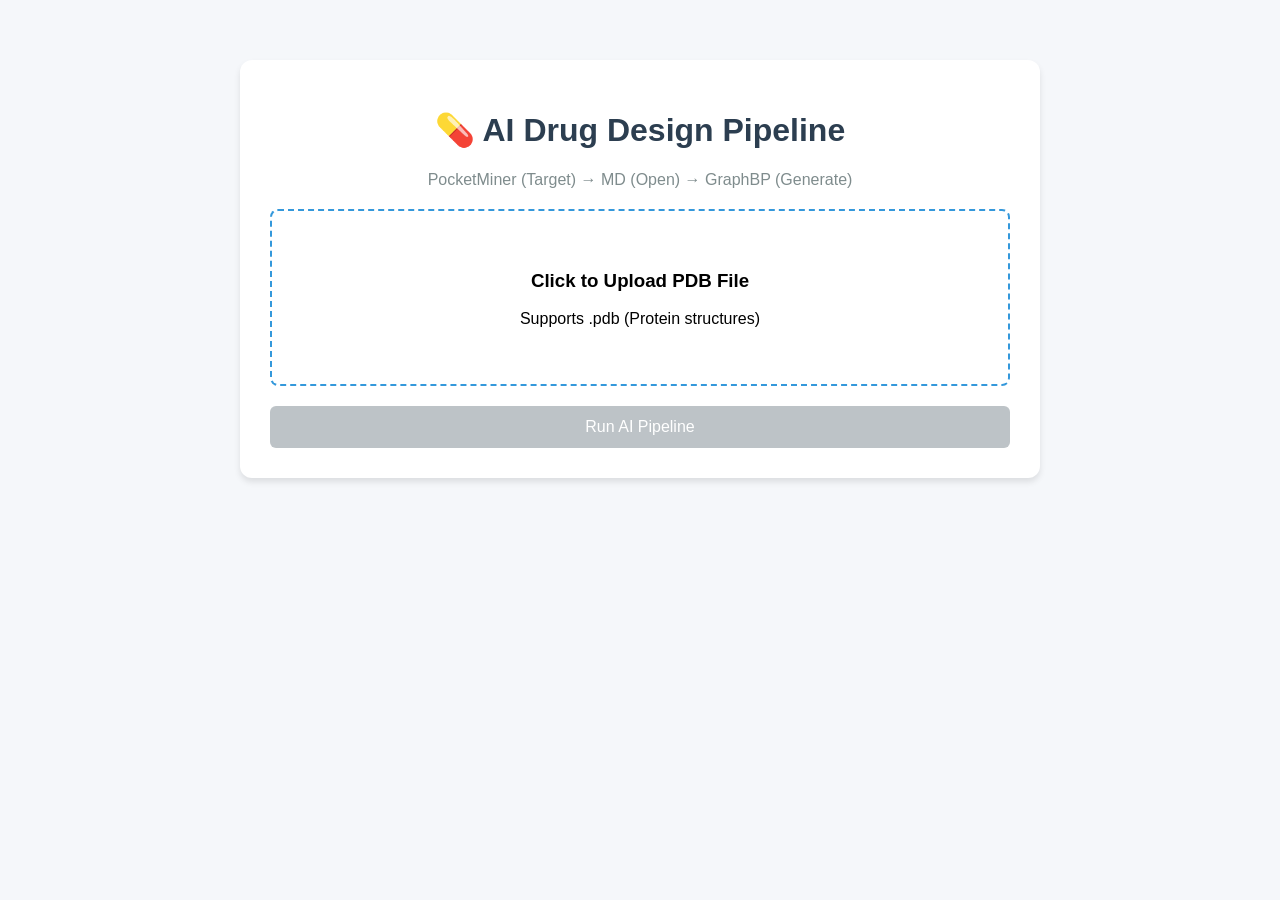
<file: app/core/templates/index.html>
<!DOCTYPE html>
<html lang="en">
<head>
    <meta charset="UTF-8">
    <title>AI Drug Design Platform</title>
    <style>
        body { font-family: 'Segoe UI', sans-serif; max-width: 800px; margin: 40px auto; padding: 20px; background: #f5f7fa; }
        .card { background: white; padding: 30px; border-radius: 12px; box-shadow: 0 4px 6px rgba(0,0,0,0.1); }
        h1 { color: #2c3e50; text-align: center; }
        .upload-area { border: 2px dashed #3498db; padding: 40px; text-align: center; border-radius: 8px; cursor: pointer; transition: 0.3s; margin: 20px 0; }
        .upload-area:hover { background: #eaf6ff; }
        #status { margin-top: 20px; display: none; }
        .step { margin: 10px 0; padding: 10px; border-left: 4px solid #ddd; background: #fafafa; }
        .step.active { border-color: #3498db; background: #fff; }
        .step.done { border-color: #2ecc71; color: #2ecc71; }
        button { background: #3498db; color: white; border: none; padding: 12px 24px; border-radius: 6px; font-size: 16px; cursor: pointer; width: 100%; }
        button:disabled { background: #bdc3c7; }

        .loading-dots:after {
            content: '.';
            animation: dots 1.5s steps(5, end) infinite;
        }
        @keyframes dots {
            0%, 20% { color: rgba(0,0,0,0); text-shadow: .25em 0 0 rgba(0,0,0,0), .5em 0 0 rgba(0,0,0,0);}
            40% { color: black; text-shadow: .25em 0 0 rgba(0,0,0,0), .5em 0 0 rgba(0,0,0,0);}
            60% { text-shadow: .25em 0 0 black, .5em 0 0 rgba(0,0,0,0);}
            80%, 100% { text-shadow: .25em 0 0 black, .5em 0 0 black;}
        }
    </style>
</head>
<body>

<div class="card">
    <h1>💊 AI Drug Design Pipeline</h1>
    <p style="text-align: center; color: #7f8c8d;">PocketMiner (Target) → MD (Open) → GraphBP (Generate)</p>

    <div class="upload-area" onclick="document.getElementById('fileInput').click()">
        <h3>Click to Upload PDB File</h3>
        <p>Supports .pdb (Protein structures)</p>
        <input type="file" id="fileInput" style="display:none" onchange="handleFile(this.files)">
    </div>
    <div id="fileName" style="text-align: center; margin-bottom: 10px; font-weight: bold;"></div>

    <button id="runBtn" onclick="runPipeline()" disabled>Run AI Pipeline</button>

    <div id="status">
        <h3>Pipeline Status:</h3>
        <div id="logArea"></div>
        <div id="resultArea" style="display:none; margin-top: 20px;">
            <h3>✅ Generation Complete!</h3>
            <p>Target Residue: <b id="resIdx"></b></p>
            <p>Center Coordinate: <b id="centerCoord"></b></p>
            <p>Generated Organic Molecules: <b id="numMols" style="color:#2ecc71; font-size: 1.2em;"></b></p>
            <div style="display: flex; gap: 10px; margin-top: 15px;">
                <a id="downloadLink" href="#" target="_blank" style="flex: 1;"><button style="background: #2ecc71;">Download Molecules (.sdf)</button></a>
                <a id="downloadPdbLink" href="#" target="_blank" style="flex: 1;"><button style="background: #9b59b6;">Download MD Pocket (.pdb)</button></a>
            </div>
        </div>
    </div>
</div>

<script>
    let selectedFile = null;

    function handleFile(files) {
        if(files.length > 0) {
            selectedFile = files[0];
            document.getElementById('fileName').innerText = "Selected: " + selectedFile.name;
            document.getElementById('runBtn').disabled = false;
        }
    }

    async function runPipeline() {
        if(!selectedFile) return;

        const btn = document.getElementById('runBtn');
        const statusDiv = document.getElementById('status');
        const logArea = document.getElementById('logArea');
        const resultArea = document.getElementById('resultArea');

        btn.disabled = true;
        btn.innerText = "Submitting Task...";
        statusDiv.style.display = 'block';
        resultArea.style.display = 'none';

        logArea.innerHTML = `<div class="step done">🚀 Uploading PDB file...</div>`;

        const formData = new FormData();
        formData.append('pdb_file', selectedFile);

        try {
            const response = await fetch('/api/run', { method: 'POST', body: formData });
            const data = await response.json();

            if (data.status === 'processing') {
                const taskId = data.task_id;

                btn.innerText = "AI Computing in Background...";
                logArea.innerHTML += `
                    <div class="step active"><span class="loading-dots">⏳ Running AI models (Generating Organic Molecules)</span><br><small style="color: #7f8c8d; font-size: 12px; margin-top: 5px; display: inline-block;">This may take a few minutes. Please keep this page open.</small></div>
                `;

                const intervalId = setInterval(async () => {
                    try {
                        const statusRes = await fetch(`/api/status?task_id=${taskId}`);
                        const statusData = await statusRes.json();

                        if (statusData.status === 'success') {
                            clearInterval(intervalId);

                            logArea.innerHTML = `
                                <div class="step done">✅ Upload Complete</div>
                                <div class="step done">✅ PocketMiner: Found pocket at residue ${statusData.pocket_residue}</div>
                                <div class="step done">✅ MD Engine: Conformation induced successfully</div>
                                <div class="step done">✅ GraphBP: Exactly 10 organic molecules generated!</div>
                            `;

                            document.getElementById('resIdx').innerText = statusData.pocket_residue;
                            document.getElementById('numMols').innerText = statusData.num_mols + " Validated";

                            if (statusData.center && statusData.center.length === 3) {
                                document.getElementById('centerCoord').innerText = `[${statusData.center[0].toFixed(2)}, ${statusData.center[1].toFixed(2)}, ${statusData.center[2].toFixed(2)}]`;
                            }

                            document.getElementById('downloadLink').href = statusData.result_url;
                            document.getElementById('downloadPdbLink').href = statusData.pdb_url;

                            resultArea.style.display = 'block';
                            btn.disabled = false;
                            btn.innerText = "Run Another Pipeline";

                        } else if (statusData.status === 'error') {
                            clearInterval(intervalId);
                            logArea.innerHTML = `<div class="step" style="color:red">❌ Pipeline Error: ${statusData.message}</div>`;
                            btn.disabled = false;
                            btn.innerText = "Run AI Pipeline";
                        }
                    } catch (pollError) {
                        console.error("Polling error:", pollError);
                    }
                }, 3000);

            } else {
                logArea.innerHTML += `<div class="step" style="color:red">❌ Submission Error: ${data.message}</div>`;
                btn.disabled = false;
                btn.innerText = "Run AI Pipeline";
            }
        } catch (error) {
            logArea.innerHTML += `<div class="step" style="color:red">❌ Network Error: ${error}</div>`;
            btn.disabled = false;
            btn.innerText = "Run AI Pipeline";
        }
    }
</script>

</body>
</html>
</file>
